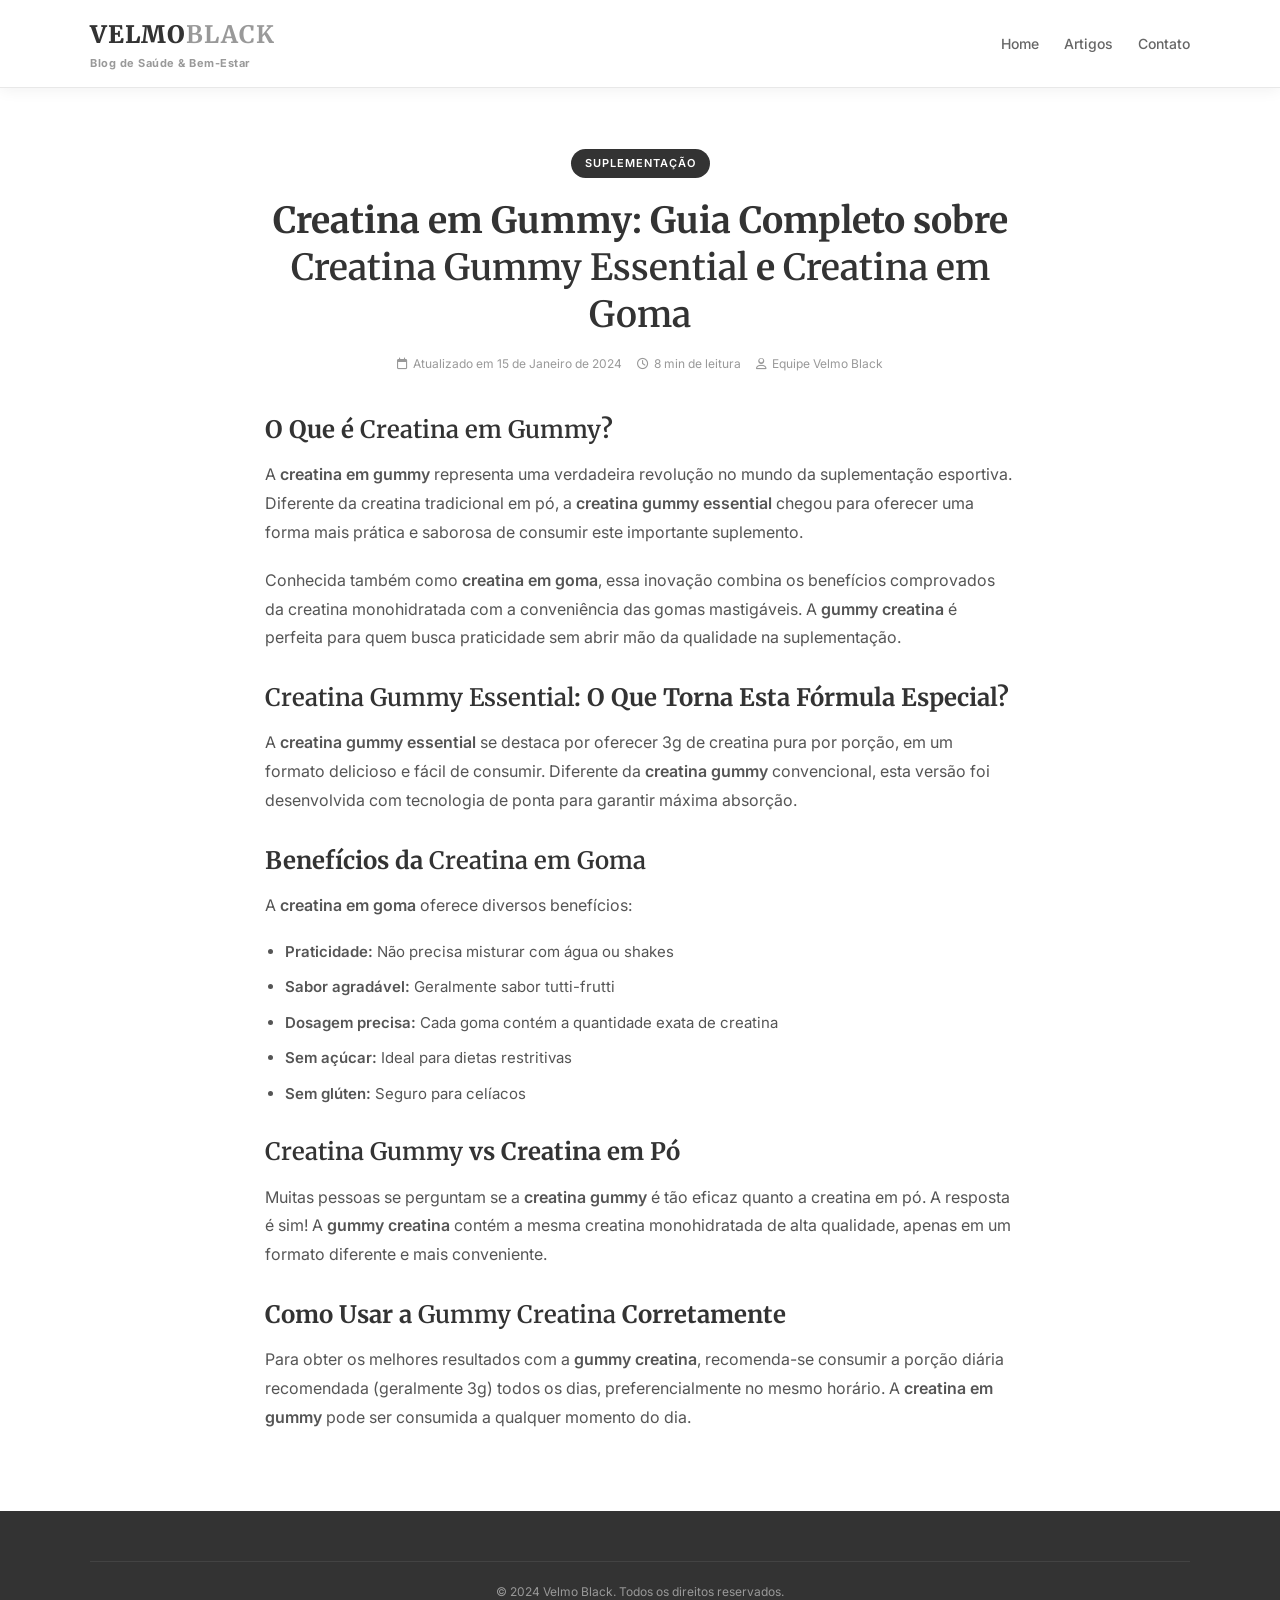
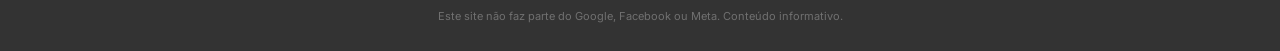
<file: blog/creatina-em-gummy.html>
<!DOCTYPE html>
<html lang="pt-BR">
<head>
    <meta charset="UTF-8">
    <meta name="viewport" content="width=device-width, initial-scale=1.0">
    <meta name="description" content="Guia completo sobre creatina em gummy, creatina gummy essential e creatina em goma. Descubra os benefícios da gummy creatina e como usar creatina gummy para melhores resultados.">
    <meta name="keywords" content="creatina em gummy, creatina gummy essential, creatina em goma, gummy creatina, creatina gummy, creatina serve para que, para que serve creatina">
    <meta name="robots" content="index, follow, max-snippet:-1, max-image-preview:large">
    <link rel="canonical" href="https://www.velmoblack.com.br/blog/creatina-em-gummy.html">
    <title>Creatina em Gummy: Guia Completo sobre Creatina Gummy Essential e Creatina em Goma | Velmo Black</title>
    <link rel="preconnect" href="https://fonts.googleapis.com">
    <link rel="preconnect" href="https://fonts.gstatic.com" crossorigin>
    <link href="https://fonts.googleapis.com/css2?family=Inter:wght@300;400;500;600;700;800;900&family=Merriweather:wght@400;700;900&display=swap" rel="stylesheet">
    <link rel="stylesheet" href="https://cdnjs.cloudflare.com/ajax/libs/font-awesome/6.5.1/css/all.min.css">
    <link rel="stylesheet" href="../css/style.css">
    <script type="application/ld+json">
    {
      "@context": "https://schema.org",
      "@type": "Article",
      "headline": "Creatina em Gummy: Guia Completo sobre Creatina Gummy Essential e Creatina em Goma",
      "description": "Guia completo sobre creatina em gummy, creatina gummy essential e creatina em goma. Descubra os benefícios da gummy creatina e como usar creatina gummy.",
      "author": { "@type": "Organization", "name": "Velmo Black" },
      "datePublished": "2024-01-15",
      "dateModified": "2024-01-15",
      "image": "https://www.velmoblack.com.br/img/creatina-gummy.jpg",
      "publisher": { "@type": "Organization", "name": "Velmo Black" }
    }
    </script>
</head>
<body>
    <header class="header">
        <div class="container">
            <nav class="navbar">
                <div class="logo">
                    <a href="../index.html">VELMO<span>BLACK</span></a>
                    <span class="logo-tagline">Blog de Saúde & Bem-Estar</span>
                </div>
                <ul class="nav-menu">
                    <li><a href="../index.html">Home</a></li>
                    <li><a href="../index.html#artigos">Artigos</a></li>
                    <li><a href="../index.html#contato">Contato</a></li>
                </ul>
                <div class="hamburger">
                    <span class="bar"></span>
                    <span class="bar"></span>
                    <span class="bar"></span>
                </div>
            </nav>
        </div>
    </header>

    <main>
        <article class="artigo-pagina">
            <div class="container">
                <div class="artigo-header">
                    <span class="artigo-categoria">Suplementação</span>
                    <h1>Creatina em Gummy: Guia Completo sobre <strong>Creatina Gummy Essential</strong> e <strong>Creatina em Goma</strong></h1>
                    <div class="artigo-meta">
                        <span><i class="far fa-calendar"></i> Atualizado em 15 de Janeiro de 2024</span>
                        <span><i class="far fa-clock"></i> 8 min de leitura</span>
                        <span><i class="far fa-user"></i> Equipe Velmo Black</span>
                    </div>
                </div>

                <div class="artigo-corpo">
                    <h2>O Que é <strong>Creatina em Gummy</strong>?</h2>
                    <p>
                        A <strong>creatina em gummy</strong> representa uma verdadeira revolução no mundo da suplementação esportiva. Diferente da creatina tradicional em pó, a <strong>creatina gummy essential</strong> chegou para oferecer uma forma mais prática e saborosa de consumir este importante suplemento.
                    </p>
                    <p>
                        Conhecida também como <strong>creatina em goma</strong>, essa inovação combina os benefícios comprovados da creatina monohidratada com a conveniência das gomas mastigáveis. A <strong>gummy creatina</strong> é perfeita para quem busca praticidade sem abrir mão da qualidade na suplementação.
                    </p>

                    <h2><strong>Creatina Gummy Essential</strong>: O Que Torna Esta Fórmula Especial?</h2>
                    <p>
                        A <strong>creatina gummy essential</strong> se destaca por oferecer 3g de creatina pura por porção, em um formato delicioso e fácil de consumir. Diferente da <strong>creatina gummy</strong> convencional, esta versão foi desenvolvida com tecnologia de ponta para garantir máxima absorção.
                    </p>

                    <h2>Benefícios da <strong>Creatina em Goma</strong></h2>
                    <p>A <strong>creatina em goma</strong> oferece diversos benefícios:</p>
                    <ul>
                        <li><strong>Praticidade:</strong> Não precisa misturar com água ou shakes</li>
                        <li><strong>Sabor agradável:</strong> Geralmente sabor tutti-frutti</li>
                        <li><strong>Dosagem precisa:</strong> Cada goma contém a quantidade exata de creatina</li>
                        <li><strong>Sem açúcar:</strong> Ideal para dietas restritivas</li>
                        <li><strong>Sem glúten:</strong> Seguro para celíacos</li>
                    </ul>

                    <h2><strong>Creatina Gummy</strong> vs Creatina em Pó</h2>
                    <p>
                        Muitas pessoas se perguntam se a <strong>creatina gummy</strong> é tão eficaz quanto a creatina em pó. A resposta é sim! A <strong>gummy creatina</strong> contém a mesma creatina monohidratada de alta qualidade, apenas em um formato diferente e mais conveniente.
                    </p>

                    <h2>Como Usar a <strong>Gummy Creatina</strong> Corretamente</h2>
                    <p>
                        Para obter os melhores resultados com a <strong>gummy creatina</strong>, recomenda-se consumir a porção diária recomendada (geralmente 3g) todos os dias, preferencialmente no mesmo horário. A <strong>creatina em gummy</strong> pode ser consumida a qualquer momento do dia.
                    </p>
                </div>
            </div>
        </article>
    </main>

    <footer class="footer">
        <div class="container">
            <div class="footer-bottom">
                <p>&copy; 2024 Velmo Black. Todos os direitos reservados.</p>
                <p class="disclaimer">Este site não faz parte do Google, Facebook ou Meta. Conteúdo informativo.</p>
            </div>
        </div>
    </footer>

    <script src="../js/main.js"></script>
</body>
</html>
</file>
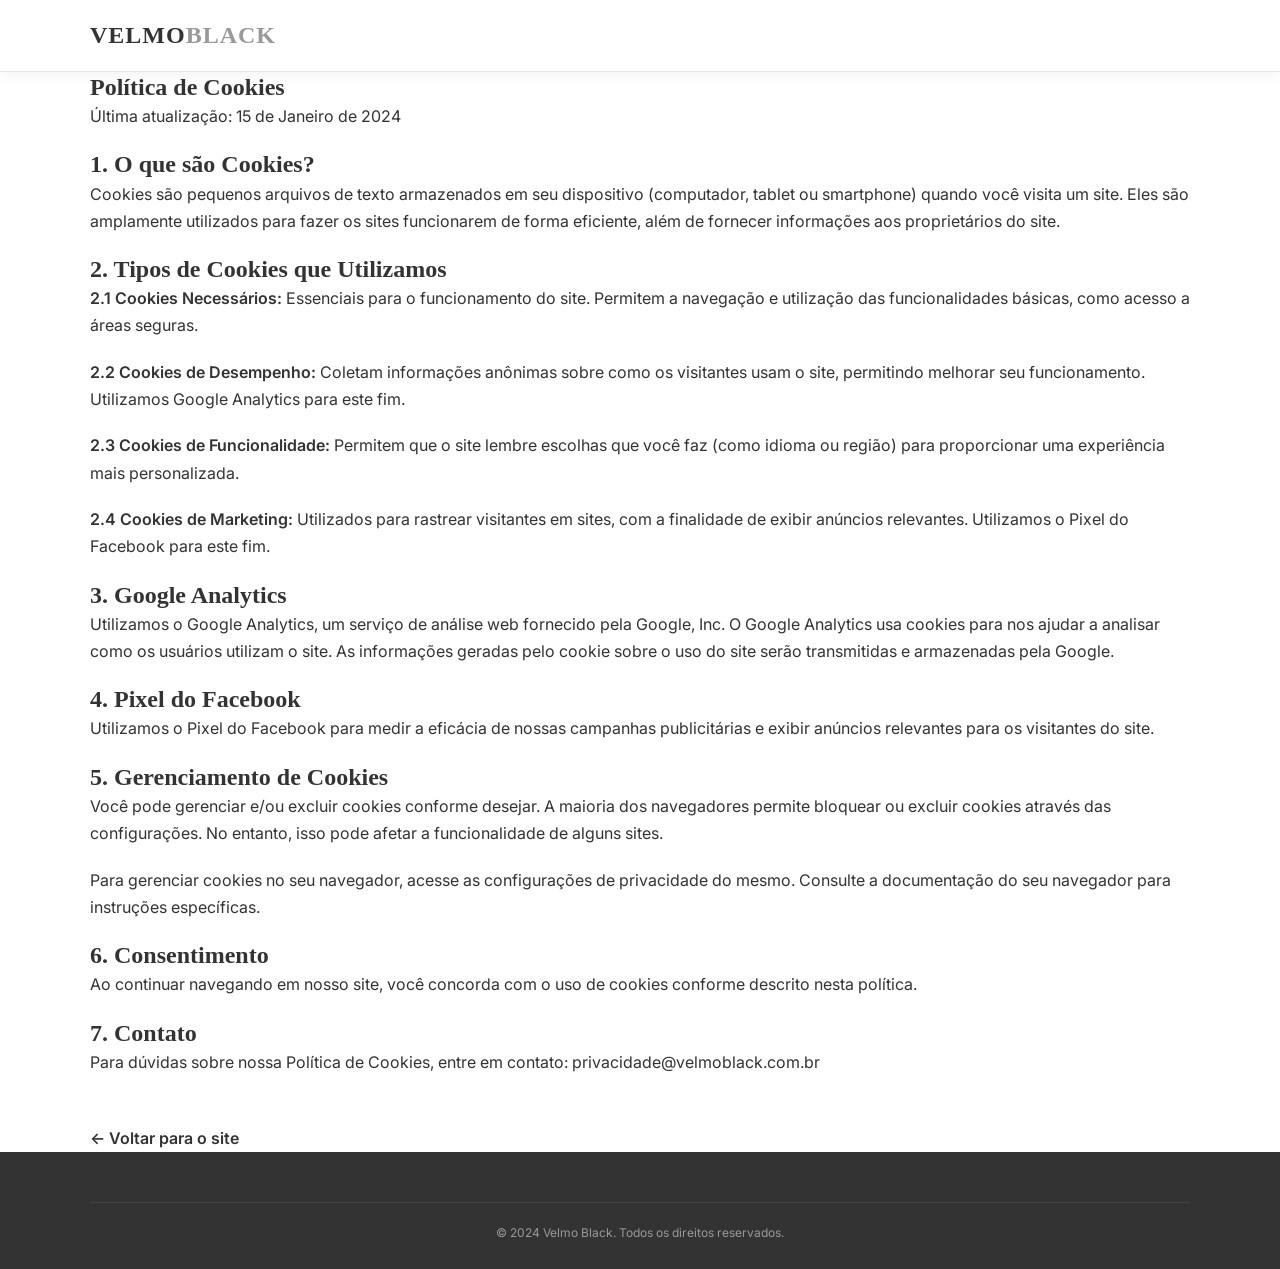
<file: paginas/politica-de-cookies.html>
<!DOCTYPE html>
<html lang="pt-BR">
<head>
    <meta charset="UTF-8">
    <meta name="viewport" content="width=device-width, initial-scale=1.0">
    <meta name="description" content="Política de Cookies - Velmo Black. Entenda como utilizamos cookies em nosso site.">
    <meta name="robots" content="noindex, follow">
    <title>Política de Cookies | Velmo Black</title>
    <link rel="preconnect" href="https://fonts.googleapis.com">
    <link rel="preconnect" href="https://fonts.gstatic.com" crossorigin>
    <link href="https://fonts.googleapis.com/css2?family=Inter:wght@300;400;500;600;700;800&family=Montserrat:wght@400;500;600;700;800&display=swap" rel="stylesheet">
    <link rel="stylesheet" href="../css/style.css">
    <style>
        .pagina-politica .btn-voltar {
            display: inline-block;
            margin-top: 30px;
            color: var(--cor-texto);
            text-decoration: none;
            font-weight: 600;
        }
        .pagina-politica .btn-voltar:hover {
            text-decoration: underline;
        }
    </style>
</head>
<body>
    <header class="header">
        <div class="container">
            <nav class="navbar">
                <div class="logo">
                    <a href="../index.html">VELMO<span>BLACK</span></a>
                </div>
            </nav>
        </div>
    </header>

    <section class="pagina-politica">
        <div class="container">
            <h1>Política de Cookies</h1>
            <p class="ultima-atualizacao">Última atualização: 15 de Janeiro de 2024</p>

            <h2>1. O que são Cookies?</h2>
            <p>
                Cookies são pequenos arquivos de texto armazenados em seu dispositivo (computador, tablet ou smartphone) quando você visita um site. Eles são amplamente utilizados para fazer os sites funcionarem de forma eficiente, além de fornecer informações aos proprietários do site.
            </p>

            <h2>2. Tipos de Cookies que Utilizamos</h2>
            <p><strong>2.1 Cookies Necessários:</strong> Essenciais para o funcionamento do site. Permitem a navegação e utilização das funcionalidades básicas, como acesso a áreas seguras.</p>
            <p><strong>2.2 Cookies de Desempenho:</strong> Coletam informações anônimas sobre como os visitantes usam o site, permitindo melhorar seu funcionamento. Utilizamos Google Analytics para este fim.</p>
            <p><strong>2.3 Cookies de Funcionalidade:</strong> Permitem que o site lembre escolhas que você faz (como idioma ou região) para proporcionar uma experiência mais personalizada.</p>
            <p><strong>2.4 Cookies de Marketing:</strong> Utilizados para rastrear visitantes em sites, com a finalidade de exibir anúncios relevantes. Utilizamos o Pixel do Facebook para este fim.</p>

            <h2>3. Google Analytics</h2>
            <p>
                Utilizamos o Google Analytics, um serviço de análise web fornecido pela Google, Inc. O Google Analytics usa cookies para nos ajudar a analisar como os usuários utilizam o site. As informações geradas pelo cookie sobre o uso do site serão transmitidas e armazenadas pela Google.
            </p>

            <h2>4. Pixel do Facebook</h2>
            <p>
                Utilizamos o Pixel do Facebook para medir a eficácia de nossas campanhas publicitárias e exibir anúncios relevantes para os visitantes do site.
            </p>

            <h2>5. Gerenciamento de Cookies</h2>
            <p>
                Você pode gerenciar e/ou excluir cookies conforme desejar. A maioria dos navegadores permite bloquear ou excluir cookies através das configurações. No entanto, isso pode afetar a funcionalidade de alguns sites.
            </p>
            <p>
                Para gerenciar cookies no seu navegador, acesse as configurações de privacidade do mesmo. Consulte a documentação do seu navegador para instruções específicas.
            </p>

            <h2>6. Consentimento</h2>
            <p>
                Ao continuar navegando em nosso site, você concorda com o uso de cookies conforme descrito nesta política.
            </p>

            <h2>7. Contato</h2>
            <p>
                Para dúvidas sobre nossa Política de Cookies, entre em contato: privacidade@velmoblack.com.br
            </p>

            <a href="../index.html" class="btn-voltar">&larr; Voltar para o site</a>
        </div>
    </section>

    <footer class="footer">
        <div class="container">
            <div class="footer-bottom">
                <p>&copy; 2024 Velmo Black. Todos os direitos reservados.</p>
            </div>
        </div>
    </footer>
</body>
</html>
</file>
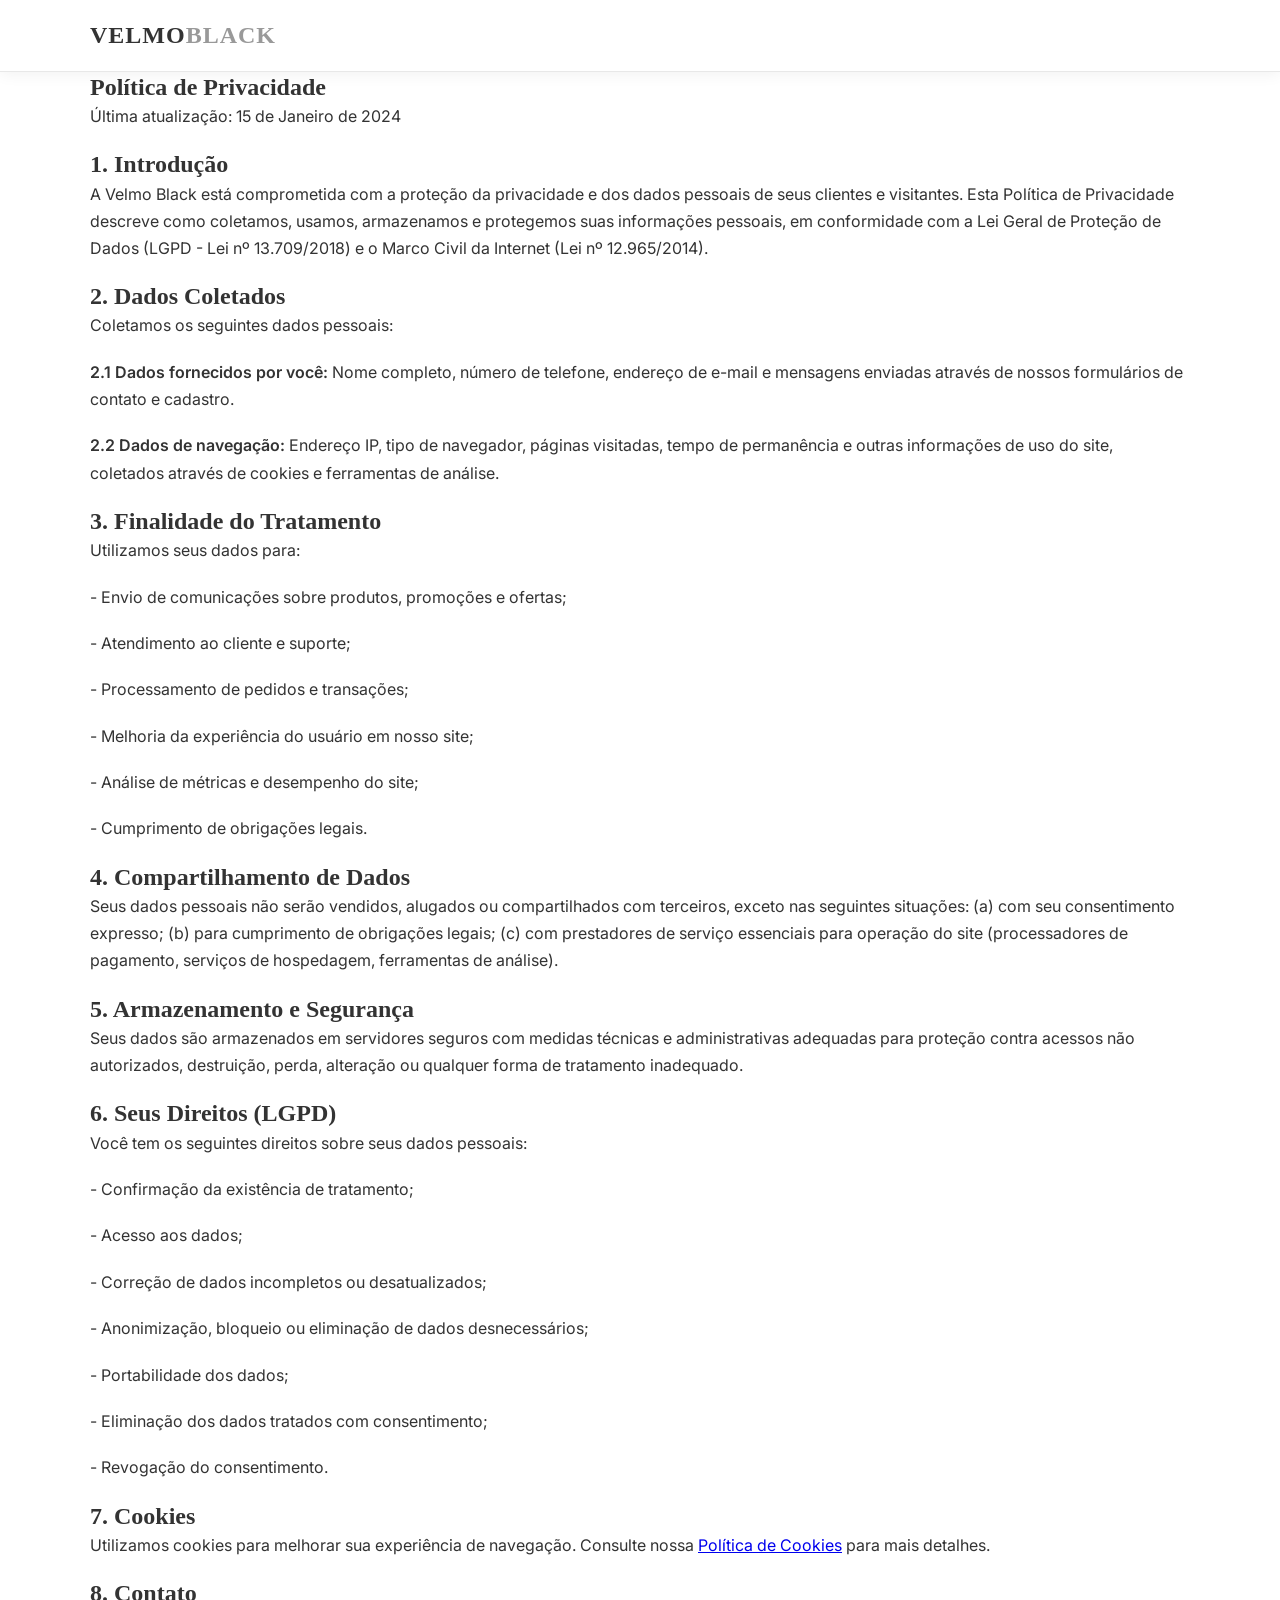
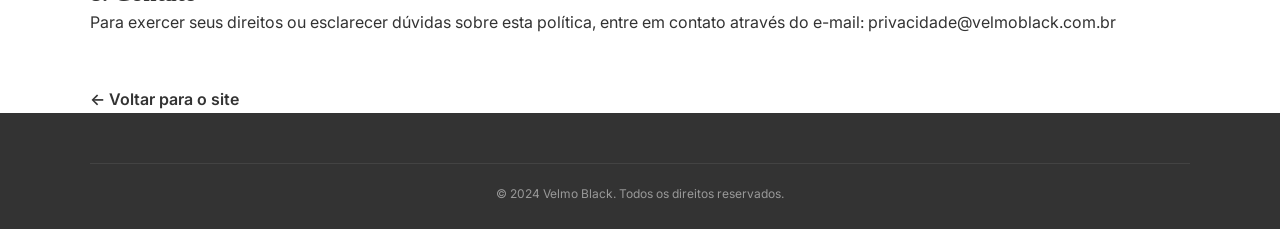
<file: paginas/politica-de-privacidade.html>
<!DOCTYPE html>
<html lang="pt-BR">
<head>
    <meta charset="UTF-8">
    <meta name="viewport" content="width=device-width, initial-scale=1.0">
    <meta name="description" content="Política de Privacidade - Velmo Black. Saiba como tratamos seus dados pessoais.">
    <meta name="robots" content="noindex, follow">
    <title>Política de Privacidade | Velmo Black</title>
    <link rel="preconnect" href="https://fonts.googleapis.com">
    <link rel="preconnect" href="https://fonts.gstatic.com" crossorigin>
    <link href="https://fonts.googleapis.com/css2?family=Inter:wght@300;400;500;600;700;800&family=Montserrat:wght@400;500;600;700;800&display=swap" rel="stylesheet">
    <link rel="stylesheet" href="../css/style.css">
    <style>
        .pagina-politica .btn-voltar {
            display: inline-block;
            margin-top: 30px;
            color: var(--cor-texto);
            text-decoration: none;
            font-weight: 600;
        }
        .pagina-politica .btn-voltar:hover {
            text-decoration: underline;
        }
    </style>
</head>
<body>
    <header class="header">
        <div class="container">
            <nav class="navbar">
                <div class="logo">
                    <a href="../index.html">VELMO<span>BLACK</span></a>
                </div>
            </nav>
        </div>
    </header>

    <section class="pagina-politica">
        <div class="container">
            <h1>Política de Privacidade</h1>
            <p class="ultima-atualizacao">Última atualização: 15 de Janeiro de 2024</p>

            <h2>1. Introdução</h2>
            <p>
                A Velmo Black está comprometida com a proteção da privacidade e dos dados pessoais de seus clientes e visitantes. Esta Política de Privacidade descreve como coletamos, usamos, armazenamos e protegemos suas informações pessoais, em conformidade com a Lei Geral de Proteção de Dados (LGPD - Lei nº 13.709/2018) e o Marco Civil da Internet (Lei nº 12.965/2014).
            </p>

            <h2>2. Dados Coletados</h2>
            <p>Coletamos os seguintes dados pessoais:</p>
            <p><strong>2.1 Dados fornecidos por você:</strong> Nome completo, número de telefone, endereço de e-mail e mensagens enviadas através de nossos formulários de contato e cadastro.</p>
            <p><strong>2.2 Dados de navegação:</strong> Endereço IP, tipo de navegador, páginas visitadas, tempo de permanência e outras informações de uso do site, coletados através de cookies e ferramentas de análise.</p>

            <h2>3. Finalidade do Tratamento</h2>
            <p>Utilizamos seus dados para:</p>
            <p>- Envio de comunicações sobre produtos, promoções e ofertas;</p>
            <p>- Atendimento ao cliente e suporte;</p>
            <p>- Processamento de pedidos e transações;</p>
            <p>- Melhoria da experiência do usuário em nosso site;</p>
            <p>- Análise de métricas e desempenho do site;</p>
            <p>- Cumprimento de obrigações legais.</p>

            <h2>4. Compartilhamento de Dados</h2>
            <p>
                Seus dados pessoais não serão vendidos, alugados ou compartilhados com terceiros, exceto nas seguintes situações: (a) com seu consentimento expresso; (b) para cumprimento de obrigações legais; (c) com prestadores de serviço essenciais para operação do site (processadores de pagamento, serviços de hospedagem, ferramentas de análise).
            </p>

            <h2>5. Armazenamento e Segurança</h2>
            <p>
                Seus dados são armazenados em servidores seguros com medidas técnicas e administrativas adequadas para proteção contra acessos não autorizados, destruição, perda, alteração ou qualquer forma de tratamento inadequado.
            </p>

            <h2>6. Seus Direitos (LGPD)</h2>
            <p>Você tem os seguintes direitos sobre seus dados pessoais:</p>
            <p>- Confirmação da existência de tratamento;</p>
            <p>- Acesso aos dados;</p>
            <p>- Correção de dados incompletos ou desatualizados;</p>
            <p>- Anonimização, bloqueio ou eliminação de dados desnecessários;</p>
            <p>- Portabilidade dos dados;</p>
            <p>- Eliminação dos dados tratados com consentimento;</p>
            <p>- Revogação do consentimento.</p>

            <h2>7. Cookies</h2>
            <p>
                Utilizamos cookies para melhorar sua experiência de navegação. Consulte nossa <a href="politica-de-cookies.html">Política de Cookies</a> para mais detalhes.
            </p>

            <h2>8. Contato</h2>
            <p>
                Para exercer seus direitos ou esclarecer dúvidas sobre esta política, entre em contato através do e-mail: privacidade@velmoblack.com.br
            </p>

            <a href="../index.html" class="btn-voltar">&larr; Voltar para o site</a>
        </div>
    </section>

    <footer class="footer">
        <div class="container">
            <div class="footer-bottom">
                <p>&copy; 2024 Velmo Black. Todos os direitos reservados.</p>
            </div>
        </div>
    </footer>
</body>
</html>
</file>
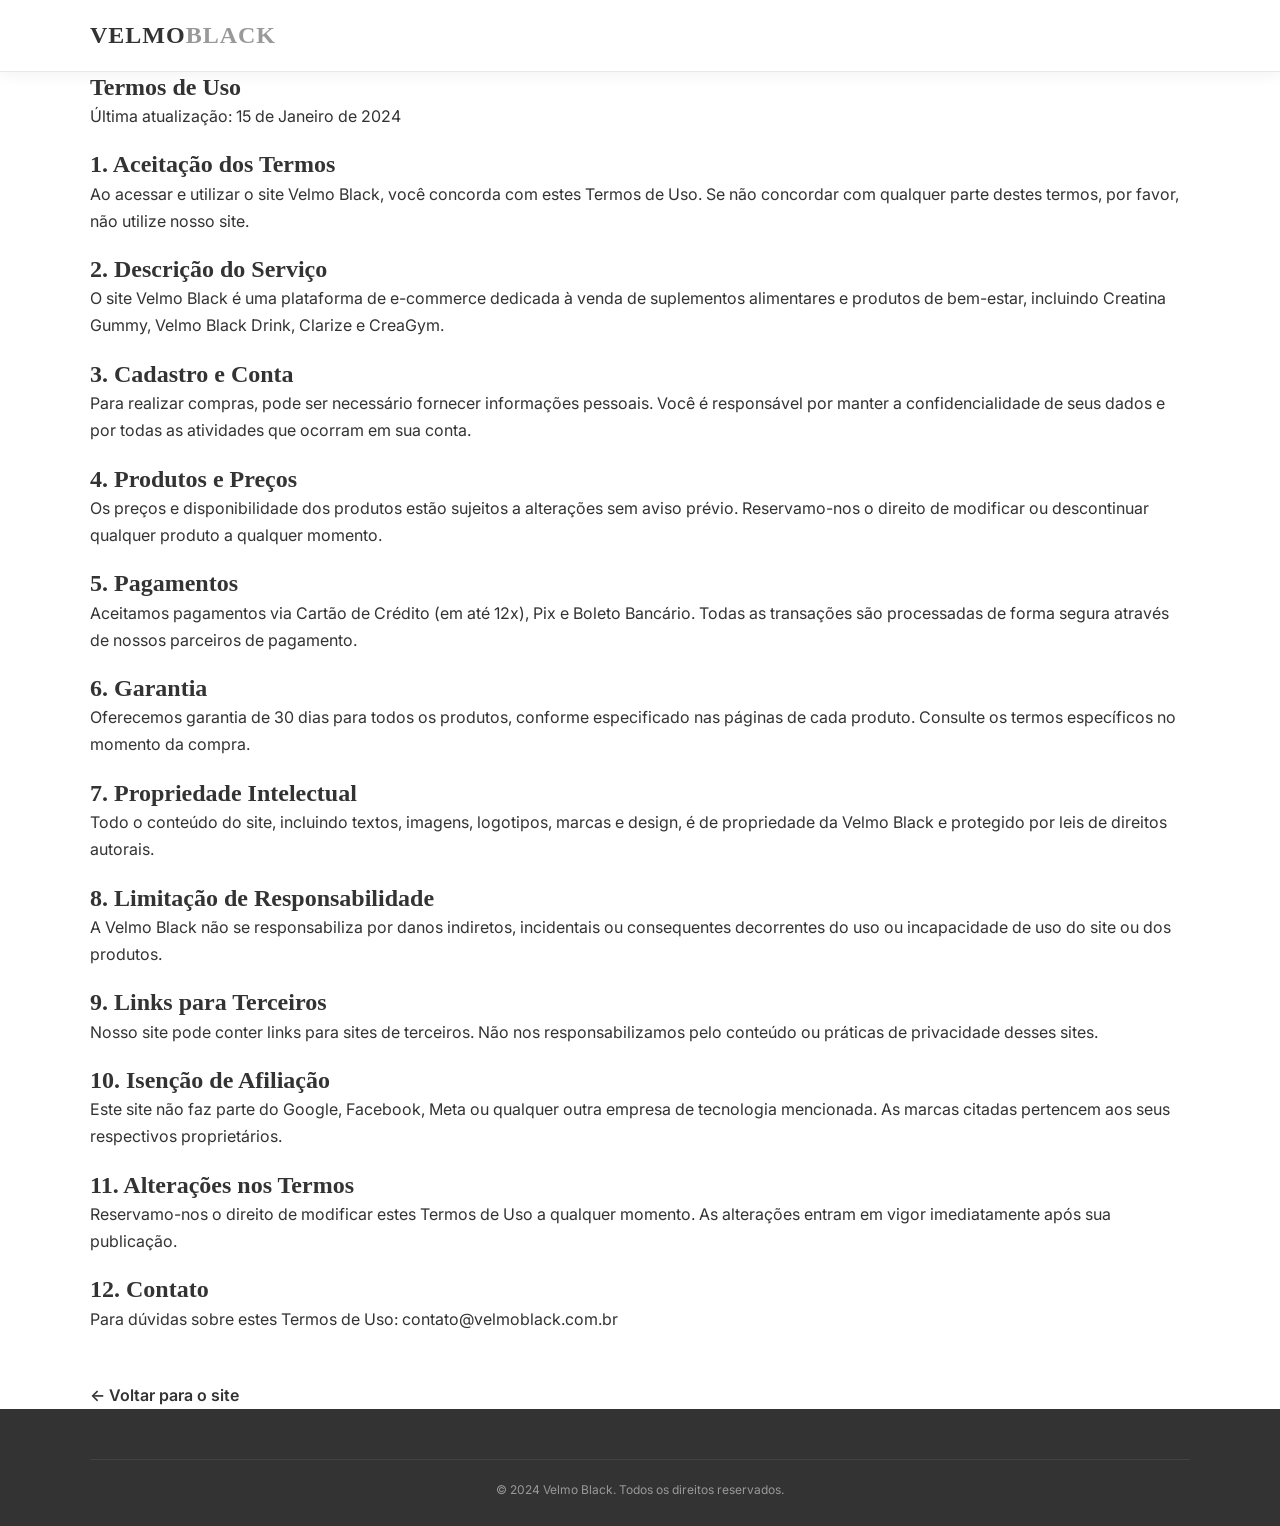
<file: paginas/politica-de-uso.html>
<!DOCTYPE html>
<html lang="pt-BR">
<head>
    <meta charset="UTF-8">
    <meta name="viewport" content="width=device-width, initial-scale=1.0">
    <meta name="description" content="Termos de Uso - Velmo Black. Condições para utilização do site.">
    <meta name="robots" content="noindex, follow">
    <title>Termos de Uso | Velmo Black</title>
    <link rel="preconnect" href="https://fonts.googleapis.com">
    <link rel="preconnect" href="https://fonts.gstatic.com" crossorigin>
    <link href="https://fonts.googleapis.com/css2?family=Inter:wght@300;400;500;600;700;800&family=Montserrat:wght@400;500;600;700;800&display=swap" rel="stylesheet">
    <link rel="stylesheet" href="../css/style.css">
    <style>
        .pagina-politica .btn-voltar {
            display: inline-block;
            margin-top: 30px;
            color: var(--cor-texto);
            text-decoration: none;
            font-weight: 600;
        }
        .pagina-politica .btn-voltar:hover {
            text-decoration: underline;
        }
    </style>
</head>
<body>
    <header class="header">
        <div class="container">
            <nav class="navbar">
                <div class="logo">
                    <a href="../index.html">VELMO<span>BLACK</span></a>
                </div>
            </nav>
        </div>
    </header>

    <section class="pagina-politica">
        <div class="container">
            <h1>Termos de Uso</h1>
            <p class="ultima-atualizacao">Última atualização: 15 de Janeiro de 2024</p>

            <h2>1. Aceitação dos Termos</h2>
            <p>
                Ao acessar e utilizar o site Velmo Black, você concorda com estes Termos de Uso. Se não concordar com qualquer parte destes termos, por favor, não utilize nosso site.
            </p>

            <h2>2. Descrição do Serviço</h2>
            <p>
                O site Velmo Black é uma plataforma de e-commerce dedicada à venda de suplementos alimentares e produtos de bem-estar, incluindo Creatina Gummy, Velmo Black Drink, Clarize e CreaGym.
            </p>

            <h2>3. Cadastro e Conta</h2>
            <p>
                Para realizar compras, pode ser necessário fornecer informações pessoais. Você é responsável por manter a confidencialidade de seus dados e por todas as atividades que ocorram em sua conta.
            </p>

            <h2>4. Produtos e Preços</h2>
            <p>
                Os preços e disponibilidade dos produtos estão sujeitos a alterações sem aviso prévio. Reservamo-nos o direito de modificar ou descontinuar qualquer produto a qualquer momento.
            </p>

            <h2>5. Pagamentos</h2>
            <p>
                Aceitamos pagamentos via Cartão de Crédito (em até 12x), Pix e Boleto Bancário. Todas as transações são processadas de forma segura através de nossos parceiros de pagamento.
            </p>

            <h2>6. Garantia</h2>
            <p>
                Oferecemos garantia de 30 dias para todos os produtos, conforme especificado nas páginas de cada produto. Consulte os termos específicos no momento da compra.
            </p>

            <h2>7. Propriedade Intelectual</h2>
            <p>
                Todo o conteúdo do site, incluindo textos, imagens, logotipos, marcas e design, é de propriedade da Velmo Black e protegido por leis de direitos autorais.
            </p>

            <h2>8. Limitação de Responsabilidade</h2>
            <p>
                A Velmo Black não se responsabiliza por danos indiretos, incidentais ou consequentes decorrentes do uso ou incapacidade de uso do site ou dos produtos.
            </p>

            <h2>9. Links para Terceiros</h2>
            <p>
                Nosso site pode conter links para sites de terceiros. Não nos responsabilizamos pelo conteúdo ou práticas de privacidade desses sites.
            </p>

            <h2>10. Isenção de Afiliação</h2>
            <p>
                Este site não faz parte do Google, Facebook, Meta ou qualquer outra empresa de tecnologia mencionada. As marcas citadas pertencem aos seus respectivos proprietários.
            </p>

            <h2>11. Alterações nos Termos</h2>
            <p>
                Reservamo-nos o direito de modificar estes Termos de Uso a qualquer momento. As alterações entram em vigor imediatamente após sua publicação.
            </p>

            <h2>12. Contato</h2>
            <p>
                Para dúvidas sobre estes Termos de Uso: contato@velmoblack.com.br
            </p>

            <a href="../index.html" class="btn-voltar">&larr; Voltar para o site</a>
        </div>
    </section>

    <footer class="footer">
        <div class="container">
            <div class="footer-bottom">
                <p>&copy; 2024 Velmo Black. Todos os direitos reservados.</p>
            </div>
        </div>
    </footer>
</body>
</html>
</file>
<file: css/style.css>
/* ============================================
   VELMO BLACK - SITE SEO/BLOG
   Paleta de Cores (Neutras Google):
   #FFFFFF, #F8F9FA, #E8E8E8, #F5F5F5
   #333333, #555555, #777777, #1A1A1A
   ============================================ */

:root {
    --cor-branco: #FFFFFF;
    --cor-off-white: #F8F9FA;
    --cor-cinza-claro: #E8E8E8;
    --cor-cinza-medio: #999999;
    --cor-cinza-escuro: #666666;
    --cor-cinza-texto: #555555;
    --cor-texto: #333333;
    --cor-preto: #1A1A1A;
    --cor-destaque: #2D2D2D;
    --cor-borda: #E0E0E0;
    --cor-link: #444444;
    --cor-link-hover: #1A1A1A;
    --sombra-suave: 0 2px 15px rgba(0, 0, 0, 0.06);
    --sombra-media: 0 5px 30px rgba(0, 0, 0, 0.10);
    --sombra-forte: 0 10px 40px rgba(0, 0, 0, 0.15);
    --transicao: all 0.3s ease;
}

* {
    margin: 0;
    padding: 0;
    box-sizing: border-box;
}

html {
    scroll-behavior: smooth;
    font-size: 16px;
}

body {
    font-family: 'Inter', sans-serif;
    color: var(--cor-texto);
    background-color: var(--cor-branco);
    line-height: 1.7;
    overflow-x: hidden;
    -webkit-font-smoothing: antialiased;
}

h1, h2, h3, h4, h5, h6 {
    font-family: 'Merriweather', serif;
    line-height: 1.3;
}

p {
    margin-bottom: 1.2em;
}

strong {
    font-weight: 600;
}

.container {
    max-width: 1140px;
    margin: 0 auto;
    padding: 0 20px;
}

/* ===== HEADER ===== */
.header {
    background: var(--cor-branco);
    position: sticky;
    top: 0;
    z-index: 1000;
    box-shadow: var(--sombra-suave);
    border-bottom: 1px solid var(--cor-cinza-claro);
}

.navbar {
    display: flex;
    justify-content: space-between;
    align-items: center;
    padding: 15px 0;
    gap: 20px;
}

.logo a {
    font-family: 'Merriweather', serif;
    font-size: 24px;
    font-weight: 900;
    color: var(--cor-texto);
    text-decoration: none;
    letter-spacing: 1px;
    display: block;
}

.logo span {
    color: var(--cor-cinza-medio);
    font-weight: 700;
}

.logo-tagline {
    font-size: 11px;
    color: var(--cor-cinza-medio);
    display: block;
    margin-top: -2px;
    letter-spacing: 0.5px;
}

.nav-menu {
    display: flex;
    list-style: none;
    gap: 25px;
}

.nav-menu a {
    text-decoration: none;
    color: var(--cor-cinza-escuro);
    font-weight: 500;
    font-size: 14px;
    transition: var(--transicao);
}

.nav-menu a:hover {
    color: var(--cor-texto);
}

.dropdown {
    position: relative;
}

.dropdown-menu {
    position: absolute;
    top: 100%;
    left: 0;
    background: var(--cor-branco);
    min-width: 250px;
    box-shadow: var(--sombra-media);
    border-radius: 12px;
    padding: 10px 0;
    list-style: none;
    opacity: 0;
    visibility: hidden;
    transform: translateY(10px);
    transition: var(--transicao);
    z-index: 100;
}

.dropdown:hover .dropdown-menu {
    opacity: 1;
    visibility: visible;
    transform: translateY(0);
}

.dropdown-menu li a {
    display: block;
    padding: 10px 20px;
    font-size: 13px;
}

.dropdown-menu li a:hover {
    background: var(--cor-off-white);
}

.header-cta .btn-small {
    padding: 10px 20px;
    font-size: 13px;
}

.hamburger {
    display: none;
    cursor: pointer;
}

.bar {
    display: block;
    width: 24px;
    height: 2px;
    margin: 5px auto;
    background: var(--cor-texto);
    transition: var(--transicao);
}

/* ===== HERO SEO ===== */
.hero-seo {
    background: linear-gradient(160deg, #F8F9FA 0%, #EEEEEE 50%, #F8F9FA 100%);
    padding: 80px 0 0;
    text-align: center;
    position: relative;
}

.hero-content {
    max-width: 850px;
    margin: 0 auto;
    padding-bottom: 60px;
}

.hero-badge {
    display: inline-block;
    background: var(--cor-texto);
    color: var(--cor-branco);
    padding: 8px 20px;
    border-radius: 50px;
    font-size: 12px;
    font-weight: 600;
    letter-spacing: 2px;
    margin-bottom: 20px;
    text-transform: uppercase;
}

.hero-seo h1 {
    font-size: 40px;
    font-weight: 900;
    color: var(--cor-texto);
    margin-bottom: 20px;
    line-height: 1.3;
}

.hero-seo h1 span {
    color: var(--cor-destaque);
}

.hero-description {
    font-size: 16px;
    color: var(--cor-cinza-escuro);
    margin-bottom: 30px;
    line-height: 1.7;
}

.hero-search {
    max-width: 500px;
    margin: 0 auto 25px;
}

.search-form {
    display: flex;
    border: 2px solid var(--cor-cinza-claro);
    border-radius: 50px;
    overflow: hidden;
    background: var(--cor-branco);
    transition: var(--transicao);
}

.search-form:focus-within {
    border-color: var(--cor-cinza-medio);
    box-shadow: 0 0 0 4px rgba(51, 51, 51, 0.04);
}

.search-form input {
    flex: 1;
    padding: 15px 20px;
    border: none;
    font-size: 15px;
    font-family: 'Inter', sans-serif;
    color: var(--cor-texto);
    outline: none;
}

.search-form input::placeholder {
    color: var(--cor-cinza-medio);
}

.search-form button {
    background: var(--cor-texto);
    color: var(--cor-branco);
    border: none;
    padding: 15px 25px;
    cursor: pointer;
    transition: var(--transicao);
}

.search-form button:hover {
    background: var(--cor-preto);
}

.hero-tags {
    display: flex;
    flex-wrap: wrap;
    gap: 10px;
    justify-content: center;
    align-items: center;
}

.hero-tags span {
    font-size: 13px;
    color: var(--cor-cinza-escuro);
    font-weight: 500;
}

.tag {
    display: inline-block;
    background: var(--cor-branco);
    color: var(--cor-cinza-escuro);
    padding: 6px 15px;
    border-radius: 50px;
    font-size: 12px;
    text-decoration: none;
    border: 1px solid var(--cor-cinza-claro);
    transition: var(--transicao);
}

.tag:hover {
    background: var(--cor-texto);
    color: var(--cor-branco);
    border-color: var(--cor-texto);
}

.hero-wave {
    position: absolute;
    bottom: -1px;
    left: 0;
    width: 100%;
    line-height: 0;
}

/* ===== ARTIGOS DESTAQUE ===== */
.artigos-destaque {
    padding: 80px 0;
    background: var(--cor-branco);
}

.section-header {
    text-align: center;
    margin-bottom: 50px;
}

.section-tag {
    display: inline-block;
    background: var(--cor-cinza-claro);
    color: var(--cor-cinza-escuro);
    padding: 6px 18px;
    border-radius: 50px;
    font-size: 11px;
    font-weight: 600;
    letter-spacing: 2px;
    text-transform: uppercase;
    margin-bottom: 15px;
}

.section-header h2 {
    font-size: 32px;
    color: var(--cor-texto);
    margin-bottom: 10px;
}

.section-header p {
    color: var(--cor-cinza-escuro);
    font-size: 15px;
}

.artigos-grid {
    display: grid;
    grid-template-columns: repeat(2, 1fr);
    gap: 30px;
}

.artigo-card {
    background: var(--cor-branco);
    border: 1px solid var(--cor-cinza-claro);
    border-radius: 16px;
    overflow: hidden;
    transition: var(--transicao);
}

.artigo-card:hover {
    box-shadow: var(--sombra-media);
    transform: translateY(-3px);
}

.artigo-principal {
    grid-column: 1 / -1;
    display: grid;
    grid-template-columns: 1fr 1fr;
}

.artigo-imagem {
    position: relative;
    overflow: hidden;
}

.artigo-imagem img {
    width: 100%;
    height: 100%;
    object-fit: cover;
    transition: transform 0.5s ease;
}

.artigo-card:hover .artigo-imagem img {
    transform: scale(1.03);
}

.artigo-categoria {
    position: absolute;
    top: 15px;
    left: 15px;
    background: var(--cor-texto);
    color: var(--cor-branco);
    padding: 5px 14px;
    border-radius: 50px;
    font-size: 11px;
    font-weight: 600;
    text-transform: uppercase;
    letter-spacing: 1px;
}

.artigo-conteudo {
    padding: 25px;
}

.artigo-meta {
    display: flex;
    gap: 15px;
    font-size: 12px;
    color: var(--cor-cinza-medio);
    margin-bottom: 12px;
}

.artigo-meta span {
    display: flex;
    align-items: center;
    gap: 5px;
}

.artigo-conteudo h3 {
    font-size: 20px;
    margin-bottom: 12px;
    line-height: 1.4;
}

.artigo-conteudo h3 a {
    color: var(--cor-texto);
    text-decoration: none;
    transition: var(--transicao);
}

.artigo-conteudo h3 a:hover {
    color: var(--cor-cinza-escuro);
}

.artigo-conteudo p {
    color: var(--cor-cinza-escuro);
    font-size: 14px;
    line-height: 1.6;
    margin-bottom: 15px;
}

.btn-link {
    color: var(--cor-texto);
    text-decoration: none;
    font-weight: 600;
    font-size: 14px;
    transition: var(--transicao);
    display: inline-flex;
    align-items: center;
    gap: 8px;
}

.btn-link:hover {
    gap: 12px;
}

.btn-link i {
    font-size: 12px;
}

/* ===== PÁGINA DO ARTIGO ===== */
.artigo-pagina {
    padding: 60px 0;
}

.artigo-header {
    text-align: center;
    margin-bottom: 40px;
    max-width: 800px;
    margin-left: auto;
    margin-right: auto;
}

.artigo-header .artigo-categoria {
    position: static;
    display: inline-block;
    margin-bottom: 20px;
}

.artigo-header h1 {
    font-size: 36px;
    margin-bottom: 15px;
}

.artigo-header .artigo-meta {
    justify-content: center;
}

.artigo-corpo {
    max-width: 750px;
    margin: 0 auto;
}

.artigo-corpo h2 {
    font-size: 24px;
    margin-top: 30px;
    margin-bottom: 15px;
    color: var(--cor-texto);
}

.artigo-corpo p {
    color: var(--cor-cinza-texto);
    font-size: 16px;
    line-height: 1.8;
}

.artigo-corpo ul {
    margin: 15px 0;
    padding-left: 20px;
}

.artigo-corpo ul li {
    margin-bottom: 10px;
    color: var(--cor-cinza-texto);
    font-size: 15px;
}

/* ===== FAQ SEO ===== */
.faq-seo {
    padding: 80px 0;
    background: var(--cor-off-white);
}

.faq-grid {
    max-width: 800px;
    margin: 0 auto;
    display: flex;
    flex-direction: column;
    gap: 12px;
}

.faq-item {
    background: var(--cor-branco);
    border: 1px solid var(--cor-cinza-claro);
    border-radius: 12px;
    overflow: hidden;
}

.faq-pergunta {
    width: 100%;
    display: flex;
    justify-content: space-between;
    align-items: center;
    padding: 18px 25px;
    background: none;
    border: none;
    font-family: 'Inter', sans-serif;
    font-size: 15px;
    font-weight: 500;
    color: var(--cor-texto);
    cursor: pointer;
    text-align: left;
    gap: 15px;
}

.faq-pergunta i {
    font-size: 14px;
    transition: transform 0.3s ease;
    color: var(--cor-cinza-medio);
    flex-shrink: 0;
}

.faq-pergunta.active i {
    transform: rotate(45deg);
}

.faq-resposta {
    max-height: 0;
    overflow: hidden;
    transition: max-height 0.4s ease, padding 0.4s ease;
}

.faq-resposta p {
    padding: 0 25px;
    font-size: 14px;
    color: var(--cor-cinza-escuro);
    line-height: 1.6;
}

.faq-resposta.open {
    max-height: 500px;
}

.faq-resposta.open p {
    padding: 0 25px 20px;
}

/* ===== SOBRE SEO ===== */
.sobre-seo {
    padding: 80px 0;
    background: var(--cor-branco);
}

.sobre-content {
    display: grid;
    grid-template-columns: 1fr 1fr;
    gap: 50px;
    align-items: center;
}

.sobre-texto h2 {
    font-size: 32px;
    margin-bottom: 20px;
}

.sobre-texto p {
    color: var(--cor-cinza-escuro);
    font-size: 15px;
}

.sobre-diferenciais {
    display: flex;
    flex-direction: column;
    gap: 15px;
    margin-top: 25px;
}

.diferencial {
    display: flex;
    gap: 12px;
    align-items: flex-start;
}

.diferencial i {
    font-size: 20px;
    color: var(--cor-destaque);
    margin-top: 3px;
}

.diferencial strong {
    display: block;
    font-size: 15px;
    color: var(--cor-texto);
    margin-bottom: 2px;
}

.diferencial p {
    font-size: 13px;
    color: var(--cor-cinza-medio);
    margin: 0;
}

.sobre-imagem img {
    width: 100%;
    border-radius: 16px;
}

/* ===== NEWSLETTER ===== */
.newsletter-seo {
    padding: 60px 0;
    background: var(--cor-off-white);
}

.newsletter-box {
    background: var(--cor-branco);
    border: 1px solid var(--cor-cinza-claro);
    border-radius: 20px;
    padding: 50px;
    text-align: center;
    max-width: 700px;
    margin: 0 auto;
    box-shadow: var(--sombra-suave);
}

.newsletter-box h2 {
    font-size: 28px;
    margin-bottom: 10px;
}

.newsletter-box p {
    color: var(--cor-cinza-escuro);
    margin-bottom: 25px;
}

.newsletter-inputs {
    display: grid;
    grid-template-columns: 1fr 1fr;
    gap: 15px;
}

.newsletter-inputs .form-group {
    margin-bottom: 0;
}

.newsletter-inputs .btn-block {
    grid-column: 1 / -1;
}

.newsletter-nota {
    font-size: 11px;
    color: var(--cor-cinza-medio);
    margin-top: 15px;
    margin-bottom: 0;
}

/* ===== CONTATO ===== */
.contato-seo {
    padding: 80px 0;
    background: var(--cor-branco);
}

.contato-wrapper {
    display: grid;
    grid-template-columns: 1fr 1.5fr;
    gap: 40px;
    max-width: 900px;
    margin: 0 auto;
}

.contato-info {
    display: flex;
    flex-direction: column;
    gap: 15px;
}

.contato-card {
    background: var(--cor-off-white);
    padding: 20px;
    border-radius: 12px;
    text-align: center;
}

.contato-card i {
    font-size: 24px;
    color: var(--cor-destaque);
    margin-bottom: 10px;
}

.contato-card h4 {
    font-size: 15px;
    margin-bottom: 5px;
}

.contato-card p {
    font-size: 13px;
    color: var(--cor-cinza-escuro);
    margin: 0;
}

.contato-form {
    background: var(--cor-off-white);
    padding: 30px;
    border-radius: 16px;
}

/* ===== BOTÕES ===== */
.btn {
    display: inline-block;
    padding: 14px 35px;
    border-radius: 50px;
    font-weight: 600;
    font-size: 15px;
    text-decoration: none;
    cursor: pointer;
    transition: var(--transicao);
    border: 2px solid transparent;
    text-align: center;
    font-family: 'Inter', sans-serif;
}

.btn-primary {
    background: var(--cor-texto);
    color: var(--cor-branco);
    border-color: var(--cor-texto);
}

.btn-primary:hover {
    background: var(--cor-branco);
    color: var(--cor-texto);
}

.btn-block {
    display: block;
    width: 100%;
}

/* ===== FORM ===== */
.form-group {
    margin-bottom: 15px;
}

.form-group input,
.form-group textarea {
    width: 100%;
    padding: 14px 18px;
    border: 1px solid var(--cor-cinza-claro);
    border-radius: 12px;
    font-family: 'Inter', sans-serif;
    font-size: 14px;
    color: var(--cor-texto);
    transition: var(--transicao);
    background: var(--cor-branco);
}

.form-group input:focus,
.form-group textarea:focus {
    outline: none;
    border-color: var(--cor-cinza-medio);
    box-shadow: 0 0 0 3px rgba(51, 51, 51, 0.05);
}

.form-group input::placeholder,
.form-group textarea::placeholder {
    color: var(--cor-cinza-medio);
}

/* ===== POP-UP ===== */
.popup-overlay {
    position: fixed;
    top: 0;
    left: 0;
    width: 100%;
    height: 100%;
    background: rgba(0, 0, 0, 0.5);
    z-index: 9999;
    display: flex;
    align-items: center;
    justify-content: center;
    opacity: 0;
    visibility: hidden;
    transition: all 0.4s ease;
}

.popup-overlay.active {
    opacity: 1;
    visibility: visible;
}

.popup {
    background: var(--cor-branco);
    border-radius: 20px;
    padding: 40px 35px;
    max-width: 420px;
    width: 90%;
    position: relative;
    text-align: center;
    box-shadow: var(--sombra-forte);
    transform: translateY(30px);
    transition: transform 0.4s ease;
}

.popup-overlay.active .popup {
    transform: translateY(0);
}

.popup-close {
    position: absolute;
    top: 15px;
    right: 15px;
    background: var(--cor-off-white);
    border: none;
    width: 35px;
    height: 35px;
    border-radius: 50%;
    font-size: 20px;
    cursor: pointer;
    color: var(--cor-cinza-escuro);
}

.popup-icon {
    font-size: 40px;
    color: var(--cor-destaque);
    margin-bottom: 15px;
}

.popup h3 {
    font-size: 22px;
    margin-bottom: 10px;
}

.popup p {
    font-size: 14px;
    color: var(--cor-cinza-escuro);
    margin-bottom: 20px;
}

.popup-nota {
    font-size: 11px !important;
    color: var(--cor-cinza-medio) !important;
    margin-top: 15px;
}

/* ===== BOTÕES FLUTUANTES ===== */
.floating-buttons {
    position: fixed;
    bottom: 25px;
    right: 25px;
    display: flex;
    flex-direction: column;
    gap: 12px;
    z-index: 999;
}

.btn-whatsapp-flutuante,
.btn-atendente-flutuante {
    width: 50px;
    height: 50px;
    border-radius: 50%;
    color: var(--cor-branco);
    font-size: 22px;
    display: flex;
    align-items: center;
    justify-content: center;
    box-shadow: var(--sombra-media);
    transition: var(--transicao);
    text-decoration: none;
}

.btn-whatsapp-flutuante {
    background: #25D366;
}

.btn-atendente-flutuante {
    background: var(--cor-cinza-escuro);
}

.btn-whatsapp-flutuante:hover,
.btn-atendente-flutuante:hover {
    transform: translateY(-3px);
}

/* ===== FOOTER ===== */
.footer {
    background: var(--cor-texto);
    color: var(--cor-cinza-claro);
    padding: 50px 0 20px;
}

.footer-content {
    display: grid;
    grid-template-columns: 1.5fr 1fr 1fr 1fr;
    gap: 30px;
    margin-bottom: 30px;
}

.footer-logo {
    font-family: 'Merriweather', serif;
    font-size: 22px;
    font-weight: 900;
    color: var(--cor-branco);
    margin-bottom: 10px;
}

.footer-logo span {
    color: var(--cor-cinza-medio);
    font-weight: 700;
}

.footer-col p {
    font-size: 13px;
    color: var(--cor-cinza-medio);
}

.social-links {
    display: flex;
    gap: 10px;
    margin-top: 15px;
}

.social-links a {
    width: 38px;
    height: 38px;
    background: rgba(255,255,255,0.08);
    border-radius: 50%;
    color: var(--cor-branco);
    display: flex;
    align-items: center;
    justify-content: center;
    font-size: 16px;
    transition: var(--transicao);
    text-decoration: none;
}

.social-links a:hover {
    background: var(--cor-cinza-escuro);
}

.footer-col h4 {
    color: var(--cor-branco);
    font-size: 15px;
    margin-bottom: 15px;
}

.footer-col ul {
    list-style: none;
}

.footer-col ul li {
    margin-bottom: 8px;
}

.footer-col ul li a {
    color: var(--cor-cinza-medio);
    text-decoration: none;
    font-size: 13px;
    transition: var(--transicao);
}

.footer-col ul li a:hover {
    color: var(--cor-branco);
}

.footer-bottom {
    border-top: 1px solid rgba(255,255,255,0.08);
    padding-top: 20px;
    text-align: center;
}

.footer-bottom p {
    font-size: 12px;
    color: var(--cor-cinza-medio);
    margin-bottom: 5px;
}

.disclaimer {
    font-size: 11px !important;
    opacity: 0.6;
}

/* ===== RESPONSIVIDADE ===== */
@media (max-width: 1024px) {
    .artigos-grid {
        grid-template-columns: 1fr 1fr;
    }
    .artigo-principal {
        grid-template-columns: 1fr;
    }
    .footer-content {
        grid-template-columns: 1fr 1fr;
    }
    .newsletter-inputs {
        grid-template-columns: 1fr;
    }
}

@media (max-width: 768px) {
    .hamburger {
        display: block;
    }
    .nav-menu {
        position: fixed;
        left: -100%;
        top: 70px;
        flex-direction: column;
        background: var(--cor-branco);
        width: 100%;
        text-align: center;
        padding: 20px 0;
        box-shadow: var(--sombra-media);
        transition: 0.3s;
    }
    .nav-menu.active {
        left: 0;
    }
    .dropdown-menu {
        position: static;
        opacity: 1;
        visibility: visible;
        transform: none;
        box-shadow: none;
        display: none;
    }
    .dropdown.active .dropdown-menu {
        display: block;
    }
    .hero-seo h1 {
        font-size: 28px;
    }
    .artigos-grid {
        grid-template-columns: 1fr;
    }
    .sobre-content {
        grid-template-columns: 1fr;
    }
    .contato-wrapper {
        grid-template-columns: 1fr;
    }
    .footer-content {
        grid-template-columns: 1fr;
    }
    .artigo-header h1 {
        font-size: 26px;
    }
}

@media (max-width: 480px) {
    .hero-tags {
        flex-direction: column;
    }
    .faq-pergunta {
        font-size: 14px;
        padding: 15px 18px;
    }
    .newsletter-box {
        padding: 30px 20px;
    }
}
</file>
